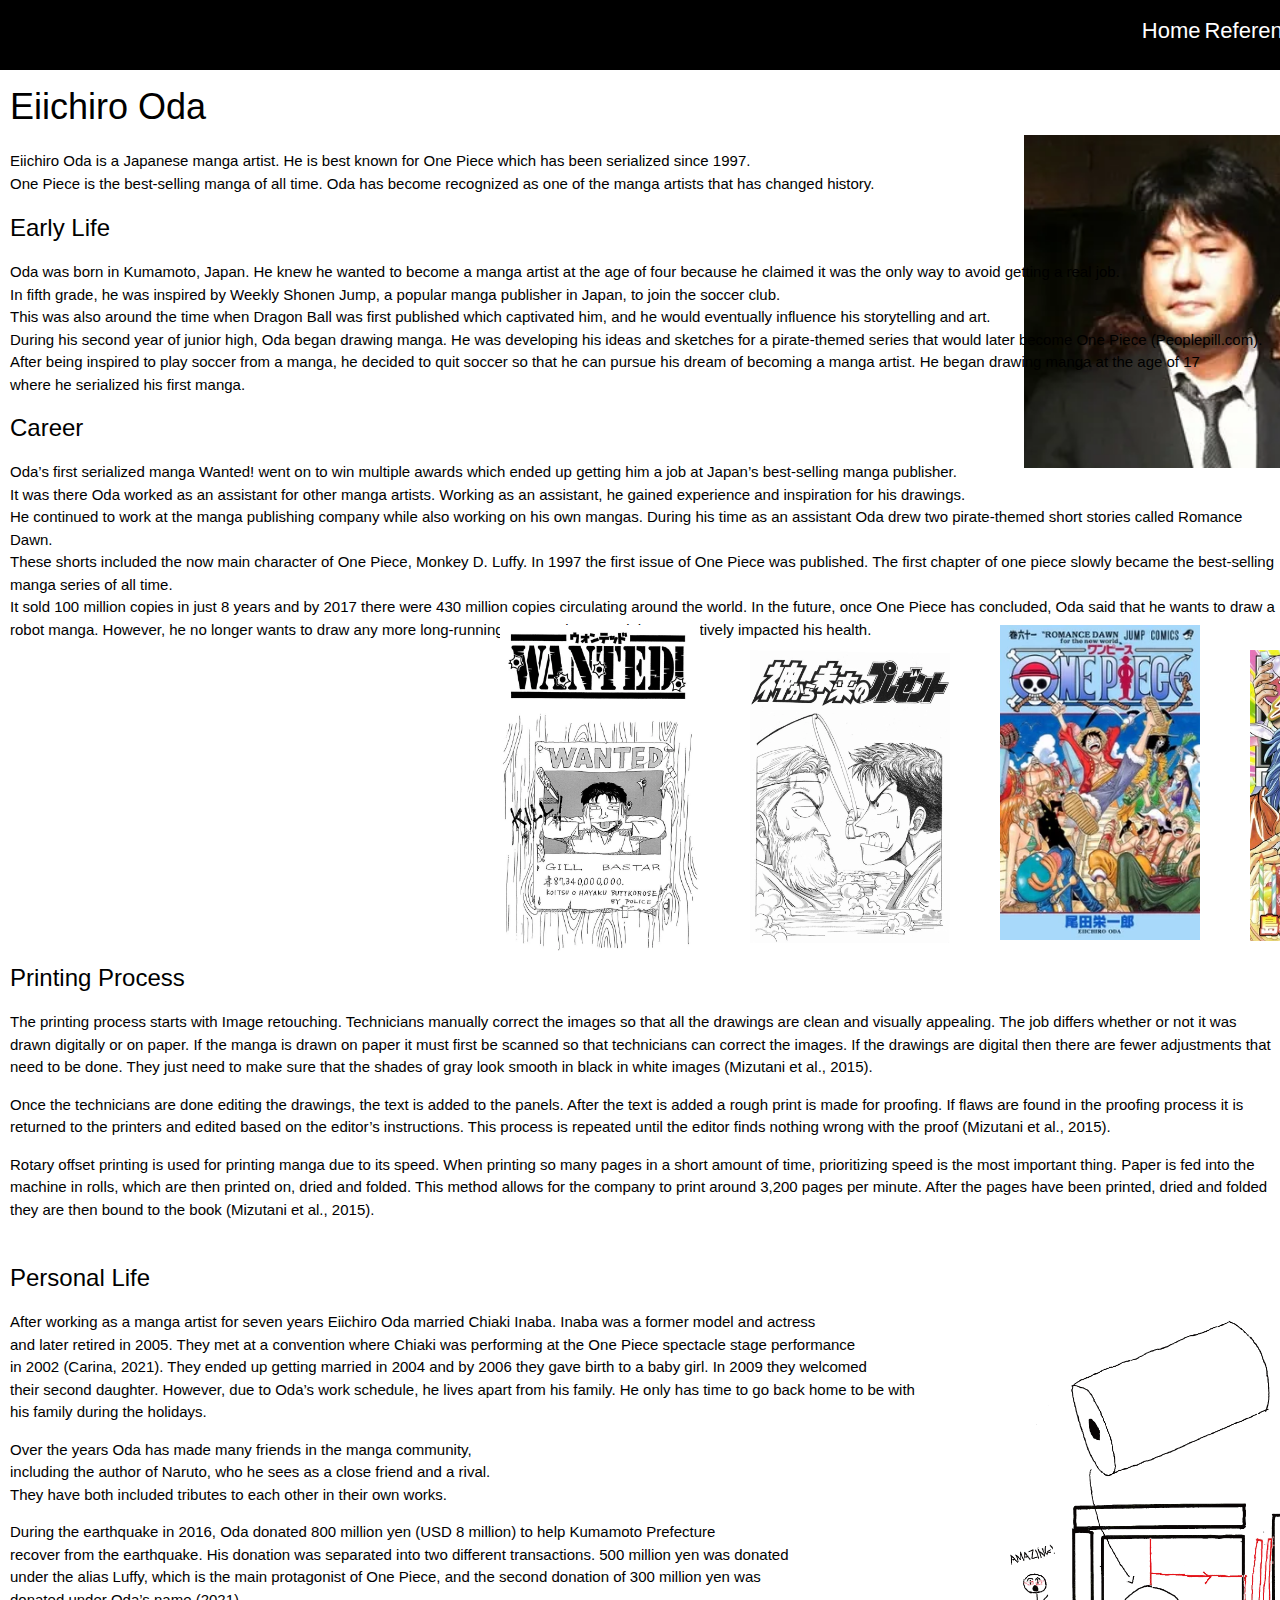
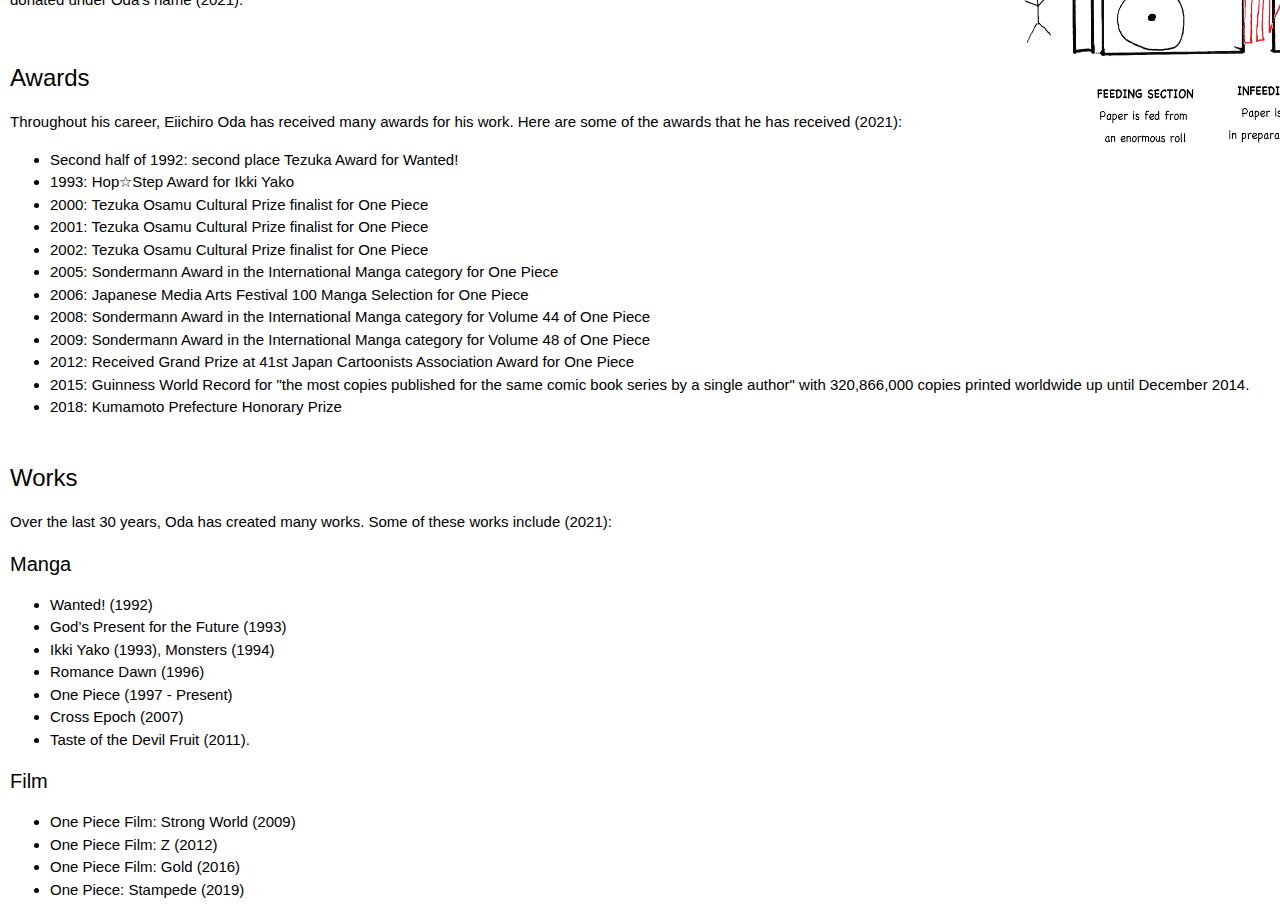
<file: index.html>
<!DOCTYPE html>
<html>
<head>
  <link rel="stylesheet" type="text/css" href="home.css">
  <link rel="stylesheet" href="https://www.w3schools.com/w3css/4/w3.css">
  </head>

<body>
  <div id="navbar">
    <a href="index.html" style="width:7%; position: absolute; right: 5%; color: rgb(255,255,255) !important">Home</a>
    <a href="reference.html" style="width:7%; position: absolute; right: 0% ;color: rgb(255,255,255) !important">Reference</a>

  </div>

<h1 style= "position:absolute; left:10px"> Eiichiro Oda </h1>


<p style= "position:absolute; left:10px; top:135px">
  Eiichiro Oda is a Japanese manga artist. He is best known for One Piece which has been serialized since 1997.</br>
 One Piece is the best-selling manga of all time. Oda has become recognized as one of the manga artists that has changed history.
 </p>


<img src="Eiichiro_Oda_.webp" width="300" style= "position:absolute; left:80%; top:135px"">

<div style= "position:absolute; left:10px; top:200px">
<h3>Early Life </h3>
<p>
Oda was born in Kumamoto, Japan.
He knew he wanted to become a manga artist at the age of four because he claimed it was the only way to avoid getting a real job.</br>
In fifth grade, he was inspired by Weekly Shonen Jump, a popular manga publisher in Japan, to join the soccer club.</br>
This was also around the time when Dragon Ball was first published which captivated him, and he would eventually influence his storytelling and art.</br>
During his second year of junior high, Oda began drawing manga. He was developing his ideas and sketches for a pirate-themed series that would later become One Piece (Peoplepill.com).</br>
After being inspired to play soccer from a manga,
he decided to quit soccer so that he can pursue his dream of becoming a manga artist. He began drawing manga at the age of 17 </br> where he serialized his first manga.
  </p>
  </div>

<div style= "position:absolute; left:10px; top:400px">
<h3>Career </h3>
<p>
Oda’s first serialized manga Wanted! went on to win multiple awards which ended up getting him a job at Japan’s best-selling manga publisher.</br>
It was there Oda worked as an assistant for other manga artists. Working as an assistant, he gained experience and inspiration for his drawings.</br>
He continued to work at the manga publishing company while also working on his own mangas. During his time as an assistant Oda drew two pirate-themed short stories called Romance Dawn.</br>
These shorts included the now main character of One Piece, Monkey D. Luffy.
In 1997 the first issue of One Piece was published.
The first chapter of one piece slowly became the best-selling manga series of all time.</br>
It sold 100 million copies in just 8 years and by 2017 there were 430 million copies circulating around the world.
In the future, once One Piece has concluded, Oda said that he wants to draw a robot manga. However,
he no longer wants to draw any more long-running mangas because it has negatively impacted his health.
</p>
</div>
<img src= "WantedTitlePage.webp" width="200" style= "position:absolute; left:500px; top:625px">
<img src = "God's_Gift_for_the_Future_Infobox.webp" width="200" style="position:absolute; left:750px; top:650px">
<img src = "One_Piece,_Volume_61_Cover_(Japanese).jpg.webp" width="200" style="position:absolute; left:1000px; top:625px">
<img src = "20321215.jpg" width="200" style="position:absolute; left:1250px; top:650px">


<div style= "position:absolute; left:10px; top:950px">
<h3>Printing Process </h3>
<p>
    The printing process starts with Image retouching. Technicians manually correct the images so that all the drawings are clean and visually appealing.
  The job differs whether or not it was drawn digitally or on paper.
  If the manga is drawn on paper it must first be scanned so that technicians can correct the images.
  If the drawings are digital then there are fewer adjustments that need to be done. They just need to make sure that the shades of gray look smooth in black in white images (Mizutani et al., 2015).
</p>
<p>
    Once the technicians are done editing the drawings, the text is added to the panels.
  After the text is added a rough print is made for proofing.
  If flaws are found in the proofing process it is returned to the printers and edited based on the editor’s instructions.
  This process is repeated until the editor finds nothing wrong with the proof (Mizutani et al., 2015).
  </p>
  <p>
    Rotary offset printing is used for printing manga due to its speed.
  When printing so many pages in a short amount of time, prioritizing speed is the most important thing. Paper is fed into the machine in rolls, which are then printed on, dried and folded.
  This method allows for the company to print around 3,200 pages per minute.
  After the pages have been printed, dried and folded they are then bound to the book (Mizutani et al., 2015).
    </p>
    </div>
<img src = "MIM14_Rotary1.png" width="900" style="position:absolute; left:990px; top:1250px">

<div style= "position:absolute; left:10px; top:1250px">
<h3>Personal Life </h3>
<p>
  After working as a manga artist for seven years Eiichiro Oda married Chiaki Inaba.
  Inaba was a former model and actress </br> and later retired in 2005.
  They met at a convention where Chiaki was performing at the One Piece spectacle stage performance </br> in 2002 (Carina, 2021).
  They ended up getting married in 2004 and by 2006 they gave birth to a baby girl.
  In 2009 they welcomed </br> their second daughter. However, due to Oda’s work schedule,
  he lives apart from his family. He only has time to go back home to be with </br> his family during the holidays.
</p>

<p>
  Over the years Oda has made many friends in the manga community,</br>
  including the author of Naruto, who he sees as a close friend and a rival.</br>
  They have both included tributes to each other in their own works.</br>
</p>

<p>
    During the earthquake in 2016, Oda donated 800 million yen (USD 8 million) to help Kumamoto Prefecture </br> recover from the earthquake.
    His donation was separated into two different transactions.
    500 million yen was donated </br> under the alias Luffy,
    which is the main protagonist of One Piece,
    and the second donation of 300 million yen was </br> donated under Oda’s name (2021).
</p>
</div>

<div style= "position:absolute; left:10px; top:1650px">
<h3>Awards </h3>
<p>
Throughout his career, Eiichiro Oda has received many awards for his work. Here are some of the awards that he has received (2021):
<ul>
<li>Second half of 1992: second place Tezuka Award for Wanted!</li>
<li>1993: Hop☆Step Award for Ikki Yako</li>
<li>2000: Tezuka Osamu Cultural Prize finalist for One Piece</li>
<li>2001: Tezuka Osamu Cultural Prize finalist for One Piece</li>
<li>2002: Tezuka Osamu Cultural Prize finalist for One Piece</li>
<li>2005: Sondermann Award in the International Manga category for One Piece</li>
<li>2006: Japanese Media Arts Festival 100 Manga Selection for One Piece</li>
<li>2008: Sondermann Award in the International Manga category for Volume 44 of One Piece</li>
<li>2009: Sondermann Award in the International Manga category for Volume 48 of One Piece</li>
<li>2012: Received Grand Prize at 41st Japan Cartoonists Association Award for One Piece</li>
<li>2015: Guinness World Record for "the most copies published for the same comic book series by a single author" with 320,866,000 copies printed worldwide up until December 2014.</li>
<li>2018: Kumamoto Prefecture Honorary Prize </li>
</ul>
</p>
</div>

<div style= "position:absolute; left:10px; top:2050px">
<h3>Works </h3>
<p>
Over the last 30 years, Oda has created many works. Some of these works include (2021):
</p>
<h4> Manga </h4>
<ul>
<li>Wanted! (1992)</li>
 <li>God’s Present for the Future (1993)</li>
 <li>Ikki Yako (1993), Monsters (1994)</li>
 <li>Romance Dawn (1996)</li>
 <li>One Piece (1997 - Present)</li>
 <li>Cross Epoch (2007) </li>
 <li>Taste of the Devil Fruit (2011).</li>
  </ul>

<h4> Film </h4>
<ul>
<li>One Piece Film: Strong World (2009)</li>
<li>One Piece Film: Z (2012)</li>
<li>One Piece Film: Gold (2016)</li>
<li>One Piece: Stampede (2019)</li>
</ul>
</div>
    </body>
    </html>
</file>
<file: home.css>
.thumbnail{
  transition: transform .2s; /* Animation */
  width: 50px;
  height: auto;
  margin: 0 auto;
}

.thumbnail:hover {
    transform: scale(1.5);
}


#navbar a {
  float: left;
  display: block;
  color: rgb(0,0,0,0.2);
  text-align: center;
  padding: 14px;
  height: 70px;
  text-decoration: none;
  font-size: 22px;
   font-family:helvetica
}

#navbar {
  overflow: hidden;
  background-color: rgb(0,0,0);
  height: 70px
}

#navbar a:hover {
  text-decoration:underline;
}
</file>
